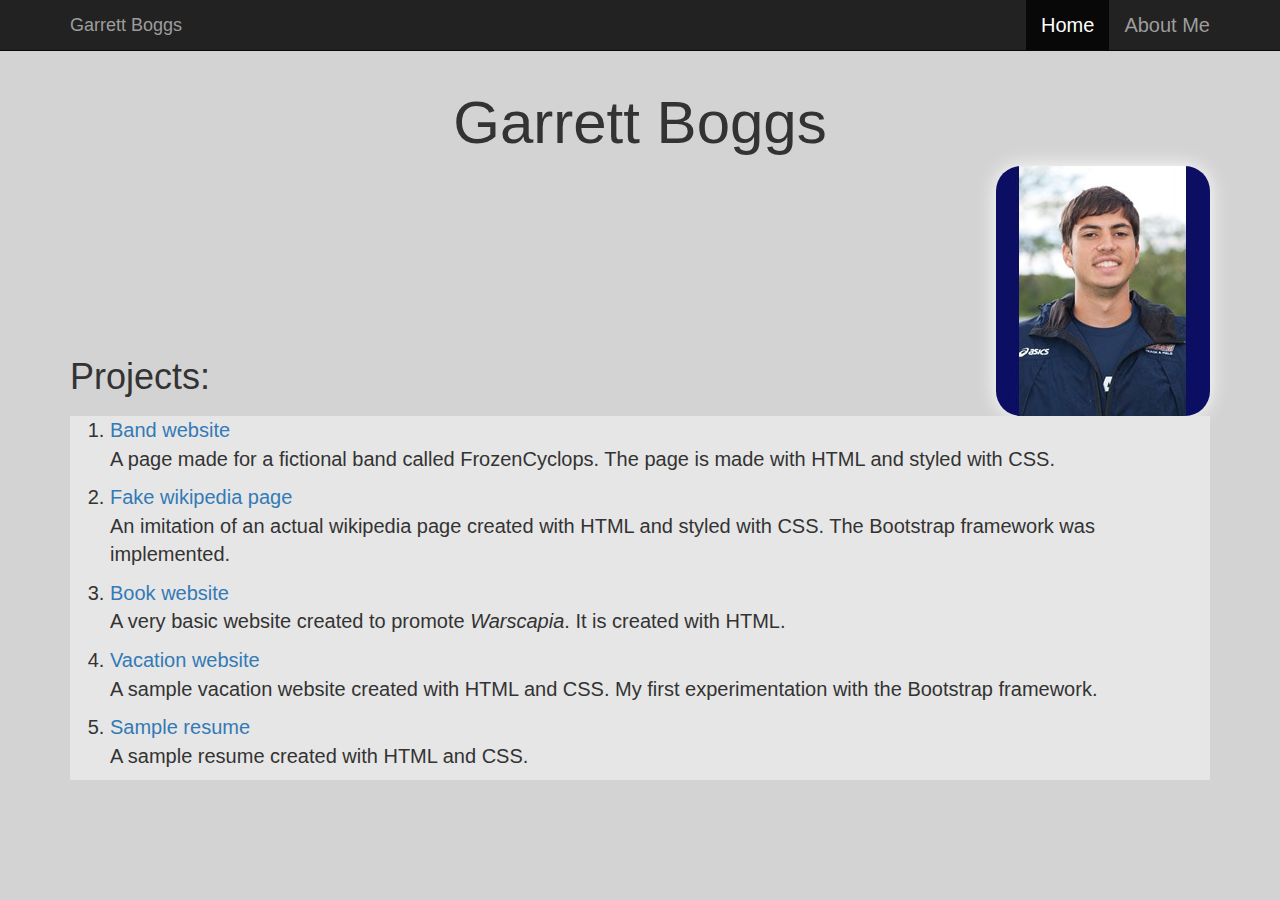
<file: index.html>
<!DOCTYPE html>
<html>
  <head>
    <meta charset="utf-8">
    <link href="bootstrap/css/bootstrap.min.css" rel="stylesheet" type="text/css">
    <link href="css/styles.css" rel="stylesheet" type="text/css">
    <title>Garrett's Portfolio</title>
  </head>
  <body>
    <div class="container">
    <!-- Navbar Start -->
      <div class="navbar navbar-inverse navbar-fixed-top">
        <div class="container">
          <button type="button" class="navbar-toggle" data-toggle="collapse" data-target=".navbar-collapse">
            <span class="icon-bar"></span>
            <span class="icon-bar"></span>
          </button>
          <a class="navbar-brand text-muted" href="index.html">Garrett Boggs</a>
          <div class="collapse navbar-collapse">
            <ul class="nav navbar-nav navbar-right">
              <li class="active"><a href="index.html">Home</a></li>
              <li><a href="about.html">About Me</a></li>
            </ul>
          </div>
        </div>
      </div>
      <!-- Navbar end -->
      <h1 class="jumbo">Garrett Boggs</h1>
      <img class="right" src="img/Boggs" alt="A picture of me!">
      <br>
      <br>
      <br>
      <br>
      <br>
      <br>
      <h1 class="left">Projects:</h1>
      <ol class="left">
        <li>
          <a href="https://github.com/GarrettBoggs/band-site">Band website</a>
          <p>A page made for a fictional band called FrozenCyclops. The page is made with HTML and styled with CSS.</p>
        </li>
        <li>
          <a href="https://github.com/GarrettBoggs/wikipedia">Fake wikipedia page</a>
          <p>An imitation of an actual wikipedia page created with HTML and styled with CSS. The Bootstrap framework was implemented.</p>
        </li>
        <li>
          <a href="https://github.com/GarrettBoggs/book-site">Book website</a>
          <p>A very basic website created to promote <em>Warscapia</em>. It is created with HTML.</p>
        </li>
        <li>
          <a href="https://github.com/GarrettBoggs/vacation-site">Vacation website</a>
          <p>A sample vacation website created with HTML and CSS. My first experimentation with the Bootstrap framework.</p>
        </li>
        <li>
          <a href="https://github.com/GarrettBoggs/vacation-site">Sample resume</a>
          <p>A sample resume created with HTML and CSS.</p>
        </li>
      </ol>
      <script src="https://ajax.googleapis.com/ajax/libs/jquery/1.12.4/jquery.min.js"></script>
      <script src="bootstrap/js/bootstrap.min.js"></script>
    </div>
  </body>
</html>
</file>
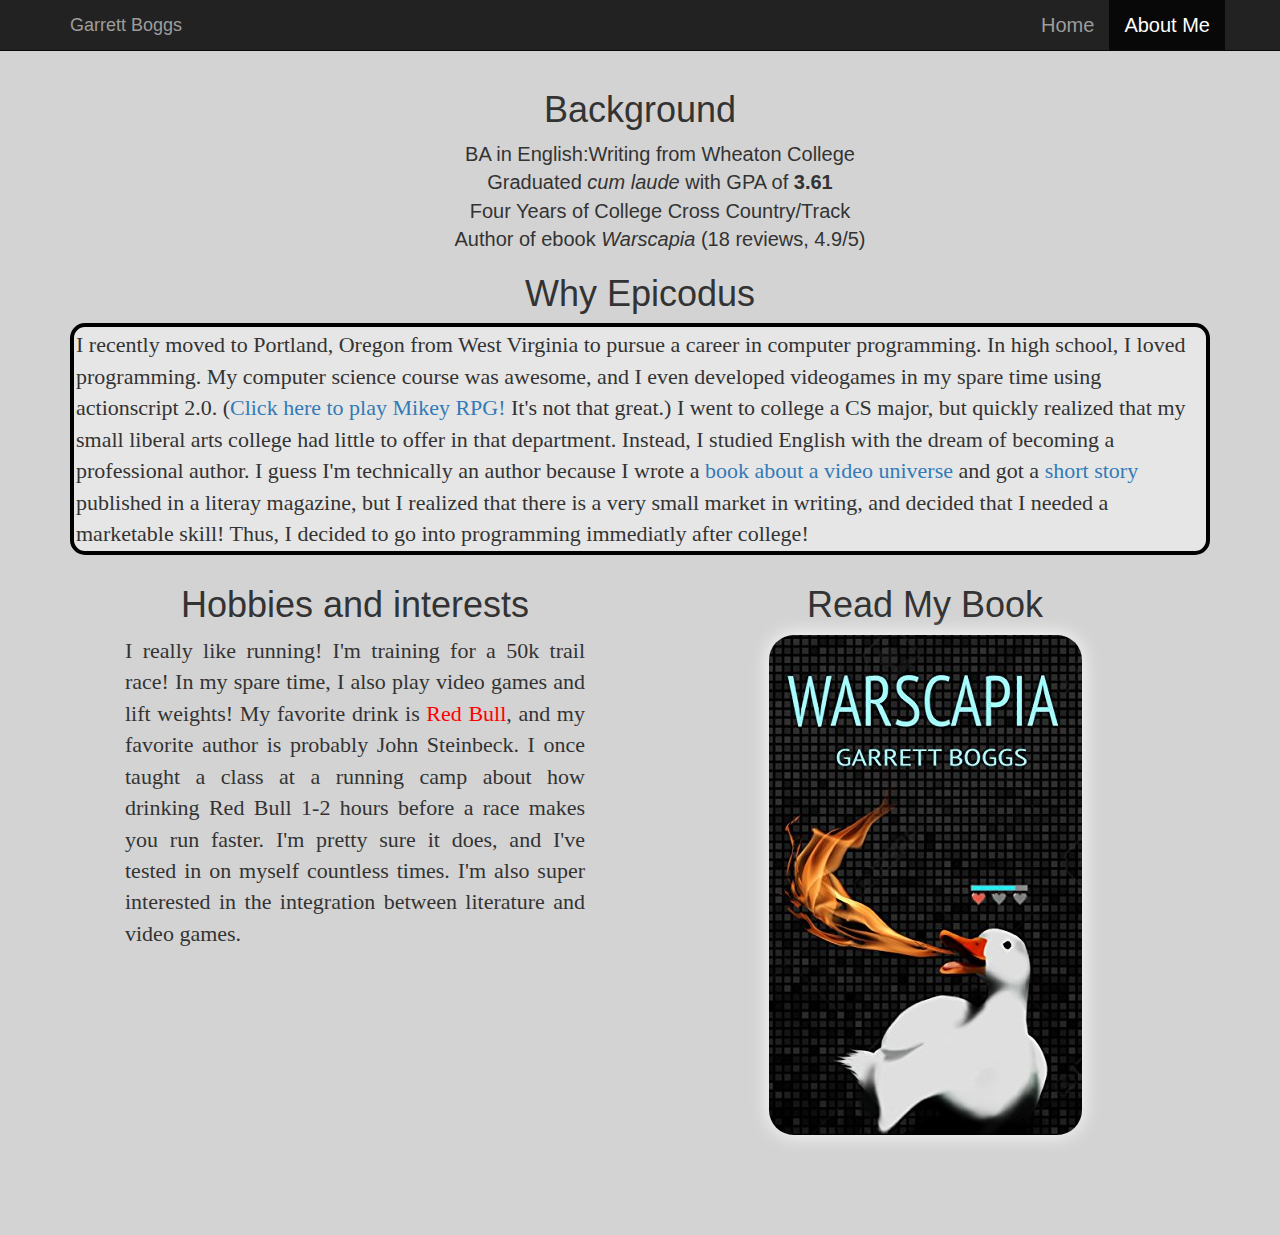
<file: about.html>
<!DOCTYPE html>
<html>
  <head>
    <meta charset="utf-8">
    <link href="bootstrap/css/bootstrap.min.css" rel="stylesheet" type="text/css">
    <link href="css/styles.css" rel="stylesheet" type="text/css">
    <title>About</title>
  </head>
  <body>
    <div class="container">
    <!-- Navbar start -->
      <div class="navbar navbar-inverse navbar-fixed-top">
        <div class="container">
          <button type="button" class="navbar-toggle" data-toggle="collapse" data-target=".navbar-collapse">
            <span class="icon-bar"></span>
            <span class="icon-bar"></span>
          </button>
          <a class="navbar-brand text-muted" href="index.html">Garrett Boggs</a>
          <div class="collapse navbar-collapse">
            <ul class="nav navbar-nav navbar-right">
              <li><a href="index.html">Home</a></li>
              <li class="active"><a href="about.html">About Me</a></li>
            </ul>
          </div>
        </div>
      </div>
    <!-- Navbar end -->
    <h1>Background</h1>
    <ul>
      <li>BA in English:Writing from Wheaton College</li>
      <li>Graduated <em>cum laude</em> with GPA of <strong>3.61</strong></li>
      <li>Four Years of College Cross Country/Track</li>
      <li>Author of ebook <em>Warscapia</em> (18 reviews, 4.9/5)</li>
    </ul>
    <div class="program">
      <h1>Why Epicodus</h1>
      <p>I recently moved to Portland, Oregon from West Virginia to pursue a career in computer programming. In high school, I loved programming. My computer science course was awesome, and I even developed videogames in my spare time using actionscript 2.0. (<a href="http://www.kongregate.com/games/swervmerv/mikey-rpg">Click here to play Mikey RPG!</a> It's not that great.) I went to college a CS major, but quickly realized that my small liberal arts college had little to offer in that department. Instead, I studied English with the dream of becoming a professional author. I guess I'm technically an author because I wrote a <a href="https://www.amazon.com/Warscapia-Garrett-Boggs-ebook/dp/B01J4IORWU/ref=sr_1_1?ie=UTF8&qid=1470414504&sr=8-1&keywords=warscapia">book about a video universe</a> and got a  <a href="http://friggmagazine.com/issuefortyseven/splashpages/GarrettBoggs.htm">short story</a> published in a literay magazine, but I  realized that there is a very small market in writing, and decided that I needed a marketable skill! Thus, I decided to go into programming immediatly after college!</p>
    </div>
    <div class="container-fluid">
      <div class="row">
        <div class="col-md-6">
          <div class="hobbies">
            <h1>Hobbies and interests</h1>
            <p> I really like running! I'm training for a 50k trail race! In my spare time, I also play video games and lift weights! My favorite drink is <span class="red">Red Bull</span>, and my favorite author is probably John Steinbeck. I once taught a class at a running camp about how drinking Red Bull 1-2 hours before a race makes you run faster. I'm pretty sure it does, and I've tested in on myself countless times. I'm also super interested in the integration between literature and video games.</p>
          </div>
        </div>
        <div class="col-md-6">
          <h1>Read My Book</h1>
          <div class="text-center">
            <a href="https://www.amazon.com/Warscapia-Garrett-Boggs-ebook/dp/B01J4IORWU/ref=sr_1_1?ie=UTF8&qid=1470414504&sr=8-1&keywords=warscapia"><img id="glow" src="img/cover.jpg" alt="Warscapia cover"></a>
          </div>
        </div>
      </div>
      <script src="https://ajax.googleapis.com/ajax/libs/jquery/1.12.4/jquery.min.js"></script>
      <script src="bootstrap/js/bootstrap.min.js"></script>
    </div>
  </body>
</html>
</file>
<file: css/styles.css>
.right{
  float: right;
}
h1{
  text-align: center;
}
h2{
  text-align: center;
}
ul{
  text-align: center;
  list-style-type: none;
}
.left{
  float: left;
}
.jumbo{
  font-size: 60px;
}
img
{
  box-shadow: 0px 0px 20px #fff;
  border-radius: 25px;
}
body{
  background-color: lightgray;
  padding-top: 70px;
  font-size: 20px;
}
.hobbies p{
  text-align: justify;
  font-family: fantasy;
  font-size: 22px;
  margin-left: 40px;
  margin-right: 40px;
}
.program p{
  font-family: serif;
  font-size: 22px;
  border: 4px solid black;
  padding: 2px;
  background-color: #e6e6e6;
  border-radius: 15px;
}
ol{
  background-color: #e6e6e6;
}
.red{
  color: red;
}
@keyframes rotate {
  0% {left:0px;}
  100% {-webkit-transform: rotate(360deg);}
}
#glow:hover{
  animation-name: rotate;
  animation-duration: 4s;
  animation-iteration-count: infinite;
}
#glow{
  margin-bottom: 100px;
  position: relative;
}
</file>
